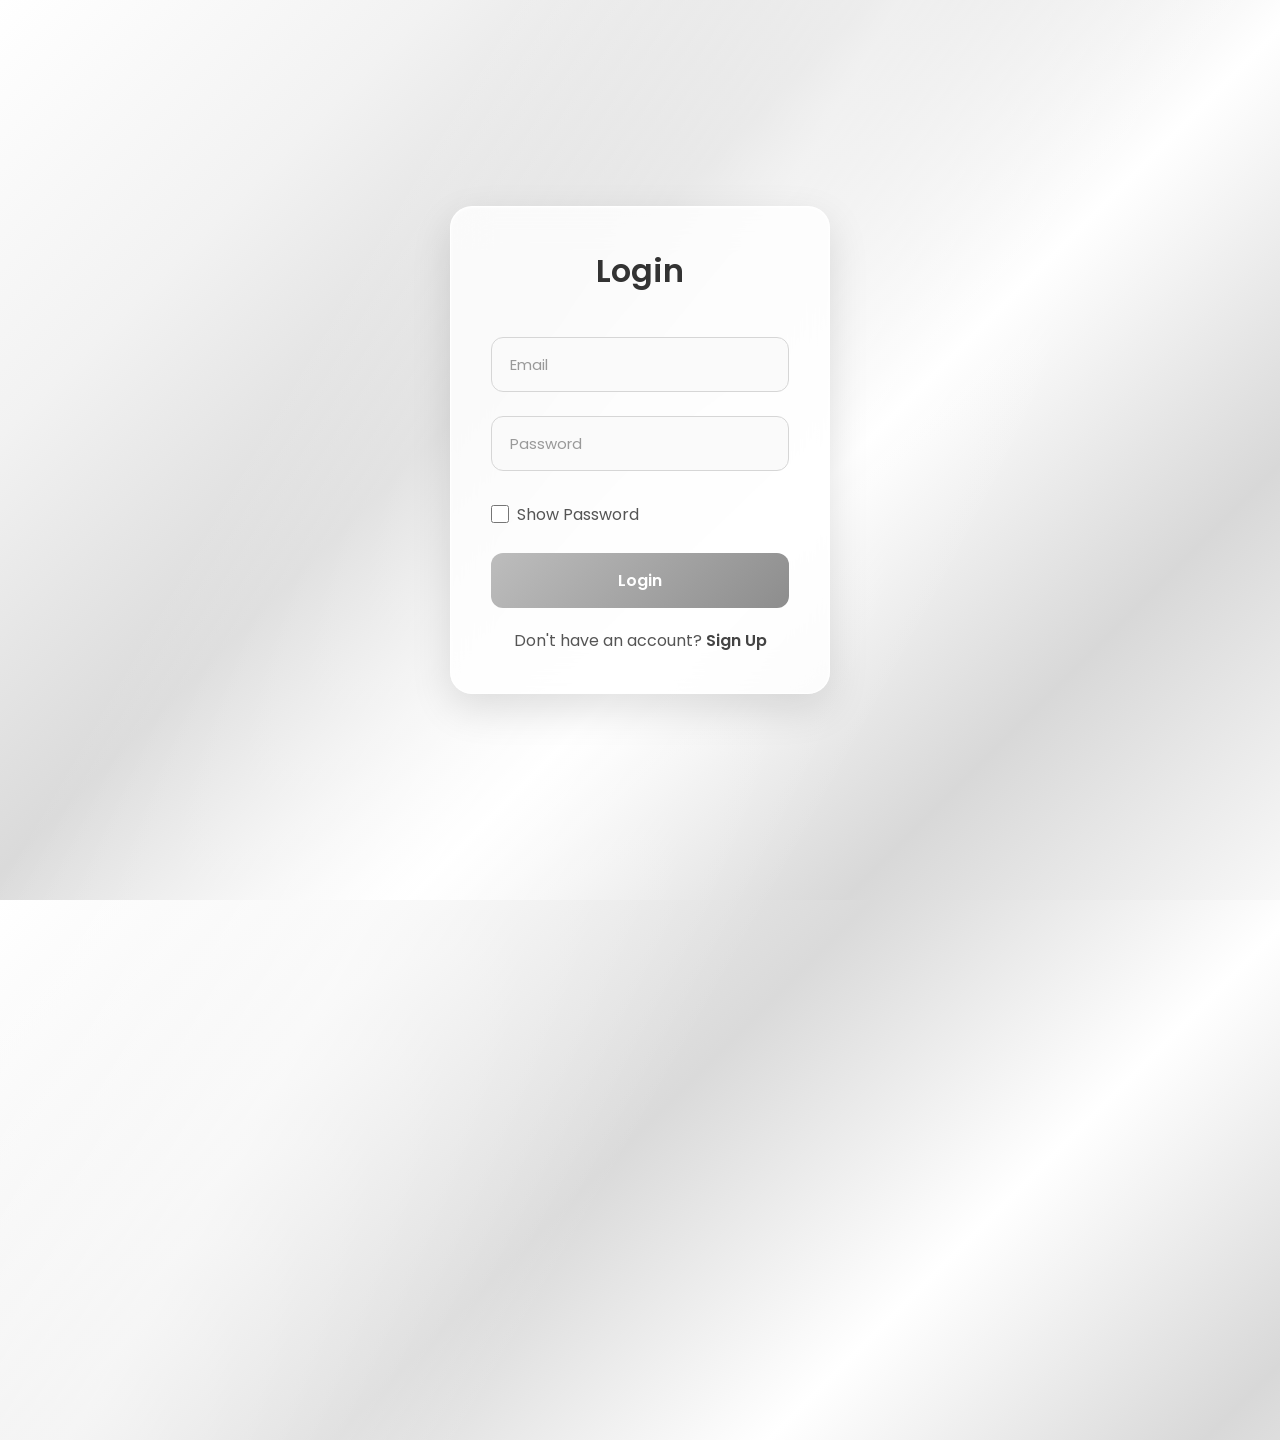
<file: login page/index.html>
<!DOCTYPE html>
<html lang="en">
<head>
<meta charset="UTF-8">
<meta name="viewport" content="width=device-width, initial-scale=1.0">
<title>Secure Login</title>
<link rel="stylesheet" href="style.css">
</head>
<body>

<div class="container">

<div class="form-box">

<h2>Login</h2>

<form id="loginForm">

<input type="email" id="loginEmail" placeholder="Email" required>

<input type="password" id="loginPassword" placeholder="Password" required>

<label>
<input type="checkbox" onclick="togglePassword('loginPassword')">
Show Password
</label>

<button type="submit">Login</button>

<p>Don't have an account?
<a href="signup.html">Sign Up</a>
</p>

</form>

</div>

</div>

<script src="script.js"></script>

</body>
</html>
</file>
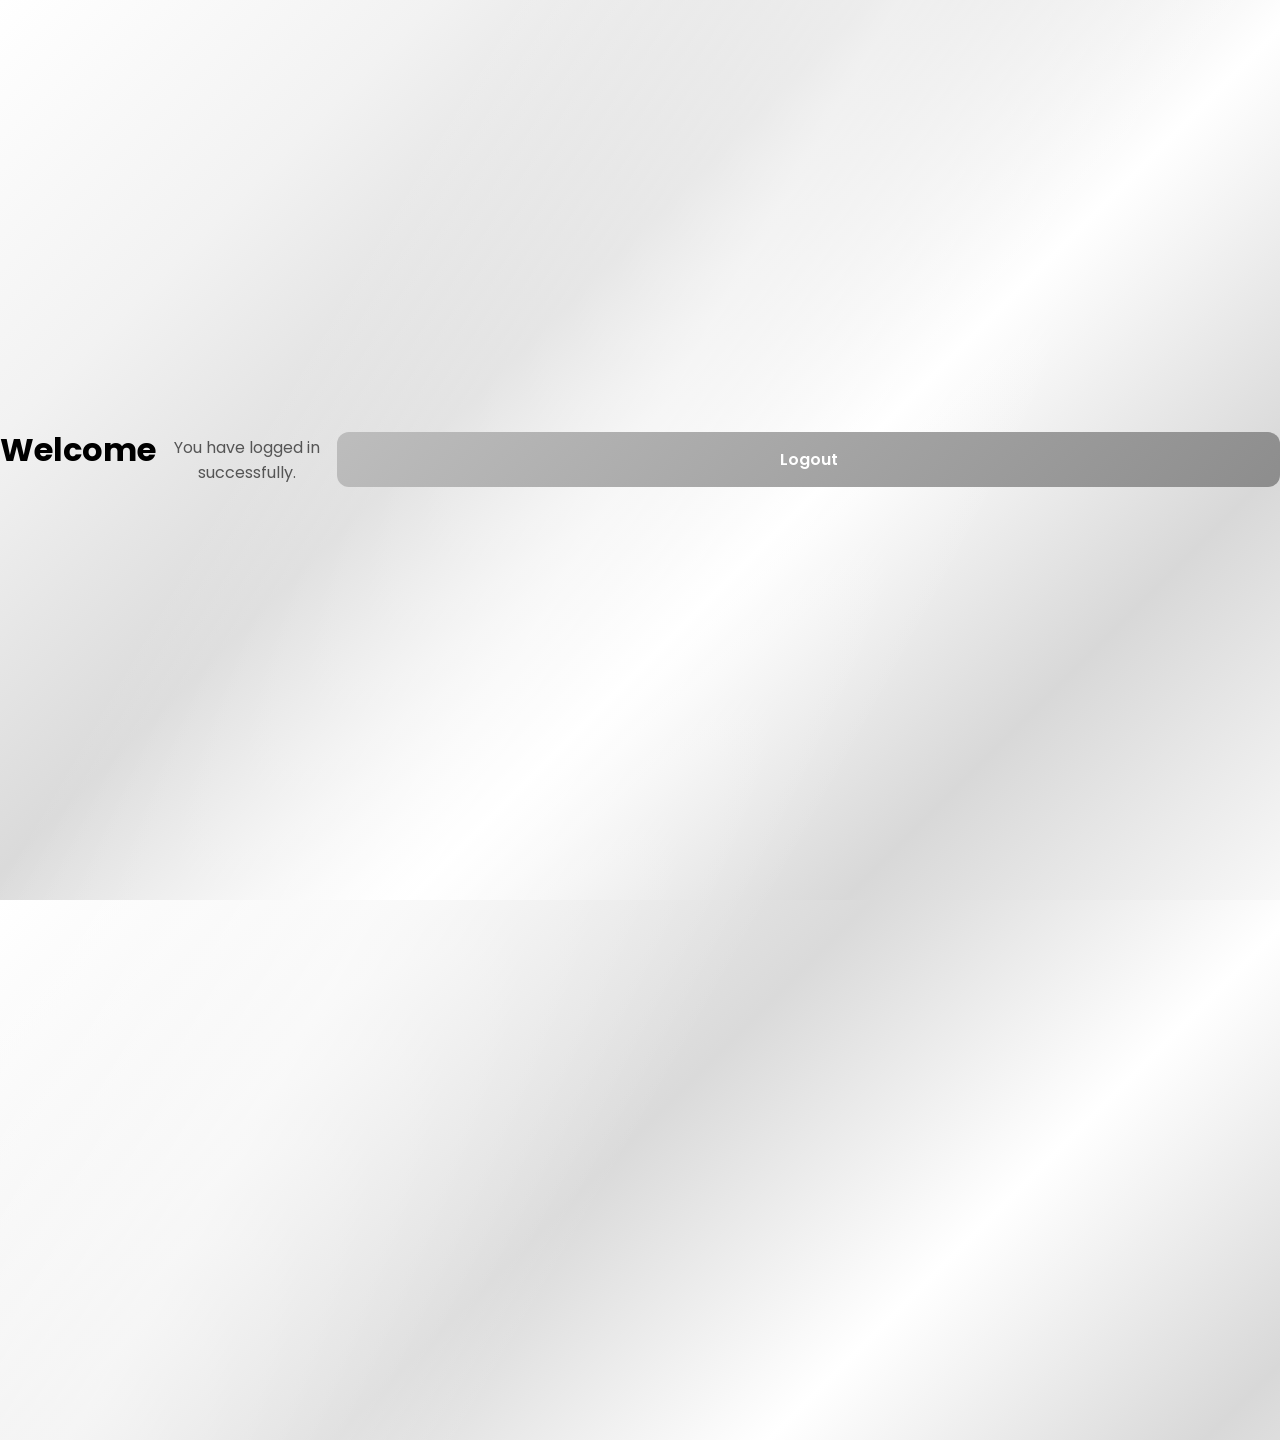
<file: login page/dashboard.html>
<!DOCTYPE html>
<html>
<head>
<title>Dashboard</title>
<link rel="stylesheet" href="style.css">
</head>
<body>

<div class="container">

<h1>Welcome</h1>

<p>You have logged in successfully.</p>

<button onclick="logout()">Logout</button>

</div>

<script src="script.js"></script>

</body>
</html>
</file>
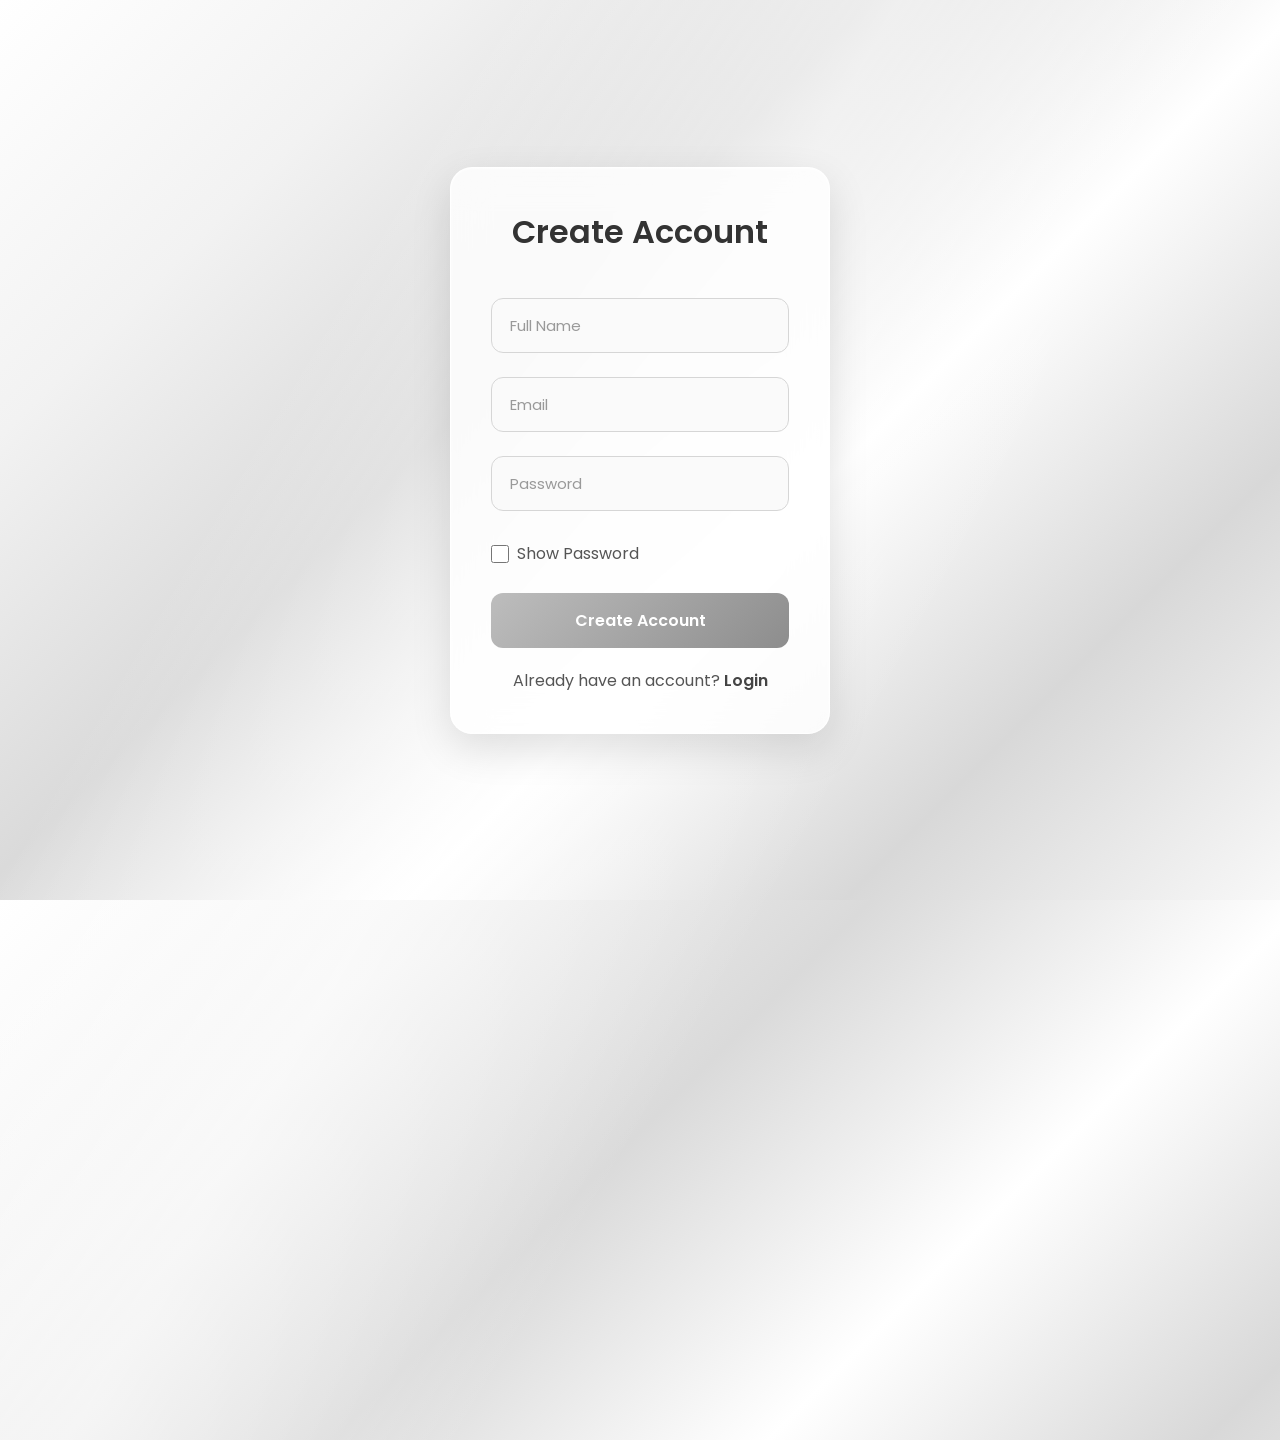
<file: login page/signup.html>
<!DOCTYPE html>
<html>
<head>
<meta charset="UTF-8">
<title>Sign Up</title>
<link rel="stylesheet" href="style.css">
</head>
<body>

<div class="container">

<div class="form-box">

<h2>Create Account</h2>

<form id="signupForm">

<input type="text" id="name" placeholder="Full Name" required>

<input type="email" id="email" placeholder="Email" required>

<input type="password" id="password" placeholder="Password" required>

<small id="strength"></small>

<label>
<input type="checkbox" onclick="togglePassword('password')">
Show Password
</label>

<button>Create Account</button>

<p>
Already have an account?
<a href="index.html">Login</a>
</p>

</form>

</div>

</div>

<script src="script.js"></script>

</body>
</html>
</file>
<file: login page/style.css>
@import url('https://fonts.googleapis.com/css2?family=Poppins:wght@300;400;500;600;700&display=swap');

*{
    margin:0;
    padding:0;
    box-sizing:border-box;
    font-family:'Poppins',sans-serif;
}

body{
    min-height:100vh;
    display:flex;
    justify-content:center;
    align-items:center;
    overflow:hidden;
    position:relative;
    background:linear-gradient(
        135deg,
        #ffffff,
        #f2f2f2,
        #dadada,
        #ffffff,
        #d8d8d8,
        #f8f8f8
    );
}

/* Silver Shine */
body::before{
    content:"";
    position:absolute;
    width:220%;
    height:220%;
    top:-60%;
    left:-60%;
    background:linear-gradient(
        120deg,
        transparent 40%,
        rgba(255,255,255,.55) 50%,
        transparent 60%
    );
    animation:shine 8s linear infinite;
}

@keyframes shine{
    from{
        transform:translateX(-50%) rotate(20deg);
    }
    to{
        transform:translateX(50%) rotate(20deg);
    }
}

.container{
    width:100%;
    display:flex;
    justify-content:center;
    align-items:center;
    position:relative;
    z-index:1;
}

.form-box{
    width:380px;
    padding:40px;
    border-radius:22px;
    background:rgba(255,255,255,.80);
    backdrop-filter:blur(18px);
    border:1px solid rgba(255,255,255,.9);
    box-shadow:
    0 15px 40px rgba(0,0,0,.12),
    inset 0 1px 2px rgba(255,255,255,.8);
    transition:.35s;
}

.form-box:hover{
    transform:translateY(-8px);
    box-shadow:
    0 30px 50px rgba(0,0,0,.18),
    inset 0 1px 2px rgba(255,255,255,.9);
}

h2{
    text-align:center;
    margin-bottom:30px;
    color:#333;
    font-size:32px;
    font-weight:600;
}

input{
    width:100%;
    padding:15px 18px;
    margin:12px 0;
    border-radius:12px;
    border:1px solid #d6d6d6;
    background:#fafafa;
    font-size:15px;
    color:#333;
    outline:none;
    transition:.3s;
}

input::placeholder{
    color:#999;
}

input:focus{
    border-color:#9c9c9c;
    background:#fff;
    box-shadow:0 0 0 4px rgba(180,180,180,.25);
}

.password-box{
    position:relative;
}

.password-box input{
    padding-right:55px;
}

.toggle-password{
    position:absolute;
    right:18px;
    top:50%;
    transform:translateY(-50%);
    cursor:pointer;
    font-size:20px;
    color:#666;
    transition:.3s;
}

.toggle-password:hover{
    color:#000;
    transform:translateY(-50%) scale(1.15);
}

button{
    width:100%;
    padding:15px;
    margin-top:18px;
    border:none;
    border-radius:12px;
    background:linear-gradient(135deg,#bdbdbd,#8d8d8d);
    color:#fff;
    font-size:16px;
    font-weight:600;
    cursor:pointer;
    transition:.35s;
}

button:hover{
    background:linear-gradient(135deg,#d6d6d6,#9b9b9b);
    transform:translateY(-3px);
    box-shadow:0 15px 25px rgba(0,0,0,.18);
}

button:active{
    transform:scale(.98);
}

small{
    color:#666;
    display:block;
    margin-top:5px;
    font-weight:500;
}

p{
    text-align:center;
    margin-top:20px;
    color:#555;
}

a{
    color:#444;
    font-weight:600;
    text-decoration:none;
    transition:.3s;
}

a:hover{
    color:#000;
    text-decoration:underline;
}

label{
    display:flex;
    align-items:center;
    gap:8px;
    color:#555;
    margin-top:10px;
}

input[type="checkbox"]{
    width:18px;
    height:18px;
    accent-color:#888;
}

@media(max-width:420px){

.form-box{
    width:90%;
    padding:30px;
}

h2{
    font-size:28px;
}

}
</file>
